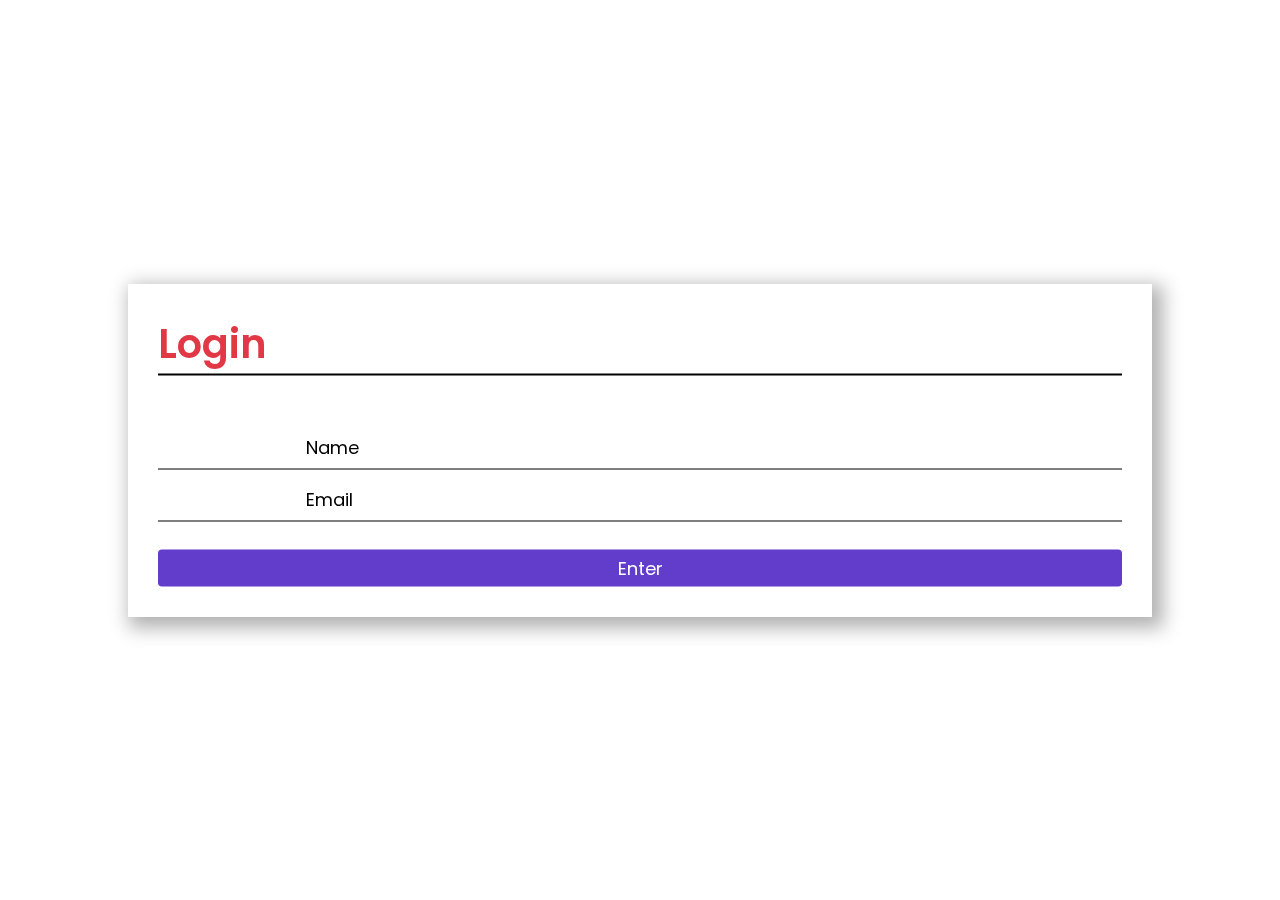
<file: index.html>
<!DOCTYPE html>
<html lang="en">

    <head>
        <meta charset="UTF-8">
        <meta name="viewport" content="width=device-width, initial-scale=1.0">
        <title>Document</title>
        <link rel="preconnect" href="https://fonts.gstatic.com">
        <link href="https://fonts.googleapis.com/css2?family=Poppins:wght@300;400;600&display=swap" rel="stylesheet">
        <link rel="stylesheet" href="Styles/loginstyle.css">


        <!-- font awesome -->
        <link rel="stylesheet" href="https://cdnjs.cloudflare.com/ajax/libs/font-awesome/5.15.2/css/all.min.css"
            integrity="sha512-HK5fgLBL+xu6dm/Ii3z4xhlSUyZgTT9tuc/hSrtw6uzJOvgRr2a9jyxxT1ely+B+xFAmJKVSTbpM/CuL7qxO8w=="
            crossorigin="anonymous" />

    </head>

    <body>
        <iframe name="hidden_iframe" id="hidden_iframe" style="display:none;"
            onload="if(submitted) {window.location='preference.html';}"></iframe>
        <div class="login_box">
            <h1>Login</h1>
            <form
                action="https://docs.google.com/forms/u/1/d/e/1FAIpQLScjC5EKQIV19D1jtMFWb5-7cfyIsksukEEAVBtJFAqrx7B4cQ/formResponse"
                method="post" target="hidden_iframe" onsubmit="return validateForm(); ">
                <div class="textbox">
                    <i class="fa fa-user" aria-hidden="true"></i>

                    <input type="text" placeholder="Name" id="name" name='entry.1428372542' required autocomplete="off">
                </div>
                <div class="textbox">
                    <i class="fa fa-envelope" aria-hidden="true"></i>

                    <input type="email" placeholder="Email" id="email" name="entry.1181534084" required
                        autocomplete="off">
                </div>
                <input type="submit" class="btn" value="Enter">
            </form>

        </div>











        <!-- NNNNNNNNNNNNNNNNNNNNNNNNNNNNNNNNNNNNNNNNNNNNNNNNNNN -->
        <script type="text/javascript">
            function validateName() {
                var name = document.getElementById('name').value;
                if (name.length == 0) {
                    alert("Name can't be blank");
                    return false;

                }
                if (!name.match(/^[a-zA-Z]{3,}(?: [a-zA-Z]+){0,2}$/)) {
                    alert("Please enter your correct name"); //Validation Message
                    return false;
                }
                return true;
            }



            function validateEmail() {

                var email = document.getElementById('email').value;
                if (email.length == 0) {
                    alert("Email can't be blank"); //Validation Message
                    return false;

                }

                if (!email.match(/^[A-Za-z\._\-[0-9]*[@][A-Za-z]*[\.][a-z]{2,4}$/)) {
                    alert("Please enter a correct email address"); //Validation Message
                    return false;

                }

                return true;

            }


            function validateForm() {
                if (!validateName() || !validateEmail()) {

                    alert("Form not submitted"); //Validation Message
                    return false;
                } else {
                    sessionStorage.setItem('name', document.querySelector('#name').value)
                    sessionStorage.setItem('email', document.querySelector('#email').value)
                    submitted = true;
                    return true;
                }

            }
        </script>
    </body>

</html>
</file>
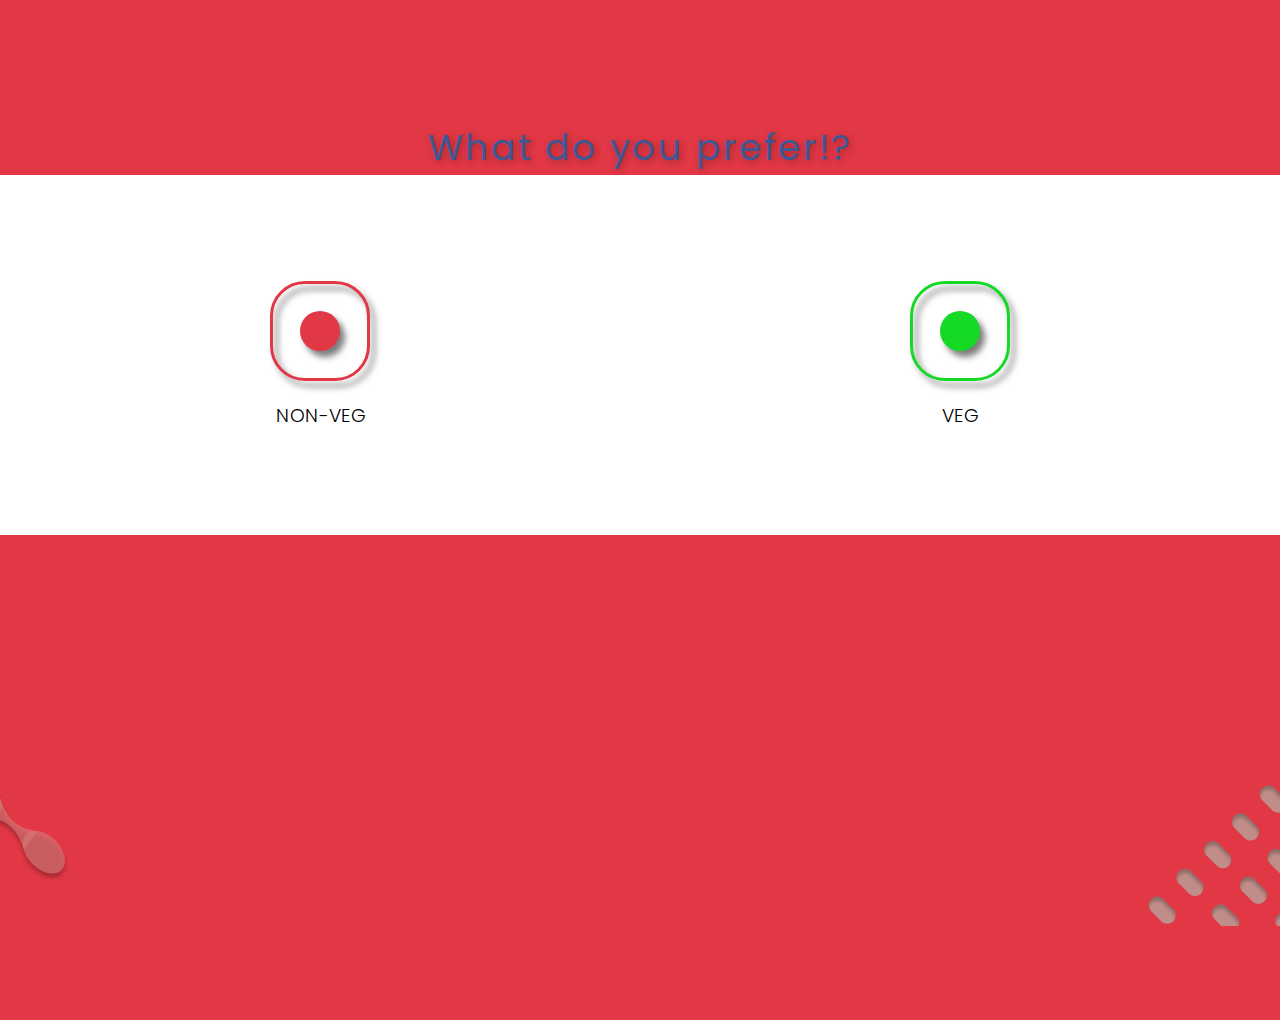
<file: preference.html>
<!DOCTYPE html>
<html lang="en">

    <head>
        <meta charset="UTF-8">
        <meta name="viewport" content="width=device-width, initial-scale=1.0">
        <title>Document</title>
        <link rel="preconnect" href="https://fonts.gstatic.com">
        <link href="https://fonts.googleapis.com/css2?family=Poppins:wght@300;400;600&display=swap" rel="stylesheet">
        <link rel="stylesheet" href="Styles/preferencestyle.css">
    </head>

    <body>
        <h2 class="heading">What do you prefer!?</h2>
        <div class="preference_box">
            <div class="non_veg_container">
                <a class="non_veg_box" href='home.html' onclick="nonvegclicked()">
                    <div class="non_veg_circle"></div>
                </a>
                <h3 class='non_veg_subtitle'>NON-VEG</h3>
            </div>
            <div class="veg_container">
                <a class="veg_box" href='home.html' onclick="vegclicked()">
                    <div class="veg_circle"></div>
                </a>
                <h3 class='veg_subtitle'>VEG</h3>
            </div>
        </div>
        <div class="pattern_prop">
            <img src="Images/Pattern.png" alt="">
        </div>
        <div class="spoon_prop">
            <img src="Images/Spoon.png" alt="">
        </div>
        <script src="preference.js"></script>
    </body>

</html>
</file>
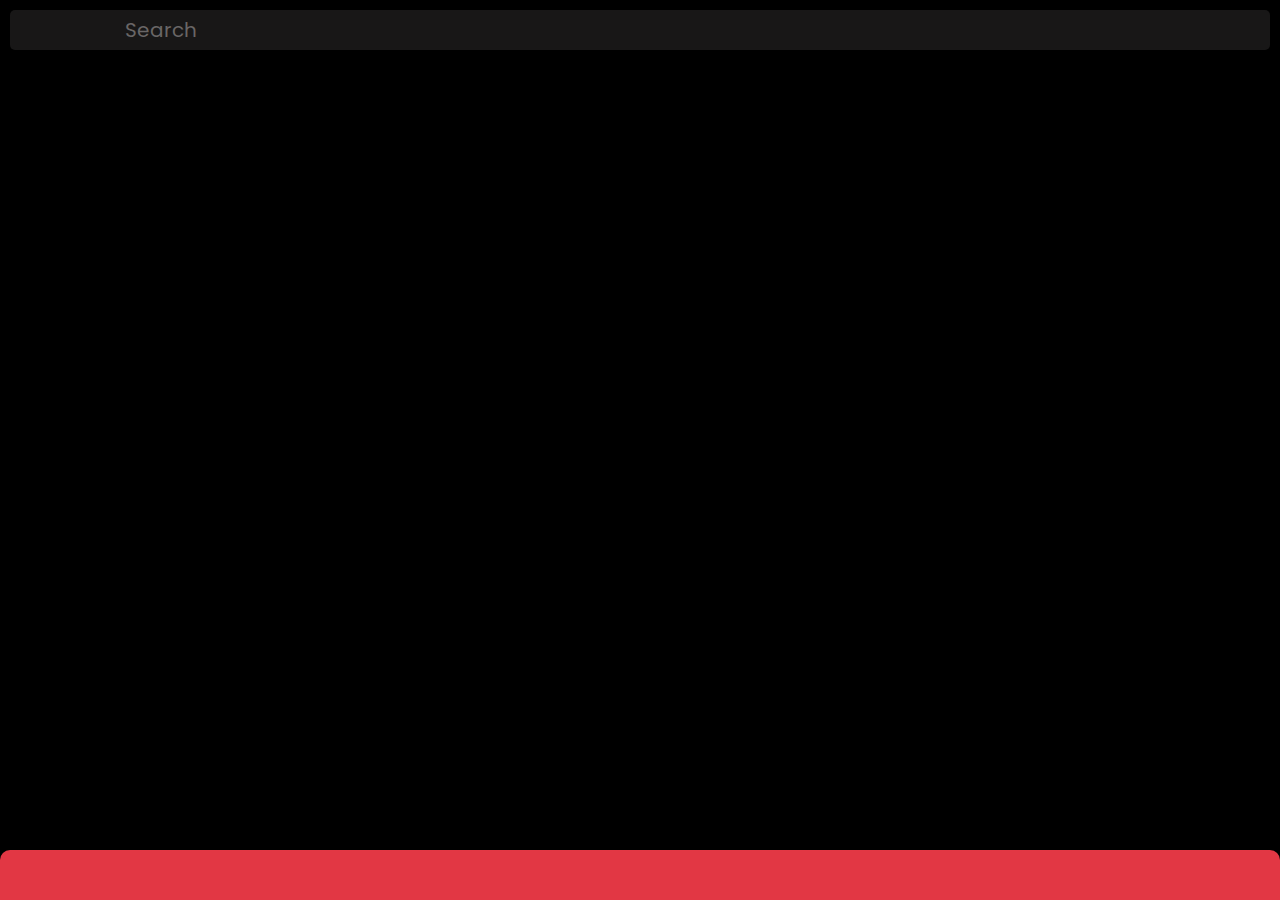
<file: search.html>
<!DOCTYPE html>
<html lang="en">

    <head>
        <meta charset="UTF-8">
        <meta name="viewport" content="width=device-width, initial-scale=1.0">
        <title>Document</title>
        <link rel="preconnect" href="https://fonts.gstatic.com">
        <link href="https://fonts.googleapis.com/css2?family=Poppins:wght@300;400;600&display=swap" rel="stylesheet">
        <link rel="stylesheet" href="Styles/searchstyle.css">


        <!-- font awesome -->
        <link rel="stylesheet" href="https://cdnjs.cloudflare.com/ajax/libs/font-awesome/5.15.2/css/all.min.css"
            integrity="sha512-HK5fgLBL+xu6dm/Ii3z4xhlSUyZgTT9tuc/hSrtw6uzJOvgRr2a9jyxxT1ely+B+xFAmJKVSTbpM/CuL7qxO8w=="
            crossorigin="anonymous" />

    </head>

    <body>
        <div class="search_box_container">
            <div class="search_icon">
                <i class="fa fa-search" aria-hidden="true"></i>
            </div>
            <input type="text" class="search_box" onkeypress="clickPress(event)" placeholder="Search">
            <div class=" close_icon" onclick="clearresults()">
                <i class="fa fa-times" aria-hidden="true"></i>
            </div>
        </div>
        <div class="result_box">
        </div>

        <div class="menu_bar">
            <div class="explore_link_container">
                <a href="home.html"><i class="far fa-compass"></i></a>
            </div>
            <div class="search_link_container">
                <a href="search.html"><i class="fas fa-search"></i></a>
            </div>
        </div>
        <script src='search.js'></script>
    </body>

</html>
</file>
<file: Styles/loginstyle.css>
*,
*::after,
*::before {
  margin: 0;
  padding: 0;
  -webkit-box-sizing: border-box;
          box-sizing: border-box;
}

*:focus {
  border: none;
  outline: none;
}

body {
  min-height: 100vh;
  background: url("https://images.unsplash.com/photo-1497034825429-c343d7c6a68f?ixlib=rb-1.2.1&ixid=MXwxMjA3fDB8MHxwaG90by1wYWdlfHx8fGVufDB8fHw%3D&auto=format&fit=crop&w=334&q=80");
  background-repeat: no-repeat;
  background-position: center;
  background-size: cover;
  -webkit-backdrop-filter: blur(2px);
          backdrop-filter: blur(2px);
  width: 100vw;
  overflow-x: hidden !important;
}

.login_box {
  width: 80%;
  position: absolute;
  top: 50%;
  left: 50%;
  -webkit-transform: translate(-50%, -50%);
          transform: translate(-50%, -50%);
  color: #fff;
  padding: 30px;
  box-shadow: 6px 6px 18px 5px rgba(0, 0, 0, 0.31);
  -webkit-box-shadow: 6px 6px 18px 5px rgba(0, 0, 0, 0.31);
  -moz-box-shadow: 6px 6px 18px 5px rgba(0, 0, 0, 0.31);
  background-color: rgba(255, 255, 255, 0.055);
}

.login_box h1 {
  color: #E23744;
  font-size: 40px;
  border-bottom: 2px solid black;
  margin-bottom: 50px;
  font-family: "Poppins", sans-serif;
  font-weight: 600;
}

.login_box .textbox {
  display: -webkit-box;
  display: -ms-flexbox;
  display: flex;
  -webkit-box-pack: center;
      -ms-flex-pack: center;
          justify-content: center;
  -webkit-box-align: center;
      -ms-flex-align: center;
          align-items: center;
  width: 100%;
  overflow: hidden;
  font-size: 18px;
  padding: 8px 0;
  margin: 8px 0;
  border-bottom: 1px solid black;
}

.login_box .textbox i {
  text-align: center;
  width: 10%;
  color: #3D5894;
}

.login_box .textbox input {
  border: none;
  outline: none;
  background: none;
  color: black;
  font-size: 18px;
  font-weight: 400;
  font-family: "Poppins", sans-serif;
  width: 80%;
  margin: 0 10px;
}

.login_box .textbox input::-webkit-input-placeholder {
  color: black;
  text-indent: 3px;
}

.login_box .textbox input:-ms-input-placeholder {
  color: black;
  text-indent: 3px;
}

.login_box .textbox input::-ms-input-placeholder {
  color: black;
  text-indent: 3px;
}

.login_box .textbox input::placeholder {
  color: black;
  text-indent: 3px;
}

.login_box .btn {
  width: 100%;
  background-color: #623DCC;
  color: white;
  padding: 5px;
  text-align: center;
  font-size: 18px;
  font-family: "Poppins", sans-serif;
  outline: none;
  border: none;
  border-radius: 4px;
  margin: 20px 0 0 0;
  cursor: pointer;
}
/*# sourceMappingURL=loginstyle.css.map */
</file>
<file: Styles/preferencestyle.css>
*,
*::after,
*::before {
  margin: 0;
  padding: 0;
  -webkit-box-sizing: border-box;
          box-sizing: border-box;
}

*:focus {
  border: none;
  outline: none;
}

html {
  height: -webkit-fill-available;
}

body {
  background-color: #E23744;
  height: 100vh;
  overflow: hidden;
  max-height: 100vh;
  min-height: -webkit-fill-available;
}

.heading {
  color: #3D5894;
  font-size: 36px;
  font-family: "Poppins", sans-serif;
  font-weight: 400;
  text-shadow: 2px 2px 7px rgba(22, 10, 10, 0.322);
  width: 100%;
  display: -webkit-box;
  display: -ms-flexbox;
  display: flex;
  -webkit-box-pack: center;
      -ms-flex-pack: center;
          justify-content: center;
  -webkit-box-align: center;
      -ms-flex-align: center;
          align-items: center;
  margin-top: 120px;
  letter-spacing: 2px;
  padding: 0 20px;
}

.preference_box {
  width: 100%;
  height: 40vh;
  background: white;
  display: -webkit-box;
  display: -ms-flexbox;
  display: flex;
  -webkit-box-align: center;
      -ms-flex-align: center;
          align-items: center;
  -webkit-box-pack: center;
      -ms-flex-pack: center;
          justify-content: center;
}

.preference_box .non_veg_container {
  background-color: white;
  width: 50%;
  height: 100%;
  display: -webkit-box;
  display: -ms-flexbox;
  display: flex;
  -webkit-box-pack: center;
      -ms-flex-pack: center;
          justify-content: center;
  -webkit-box-align: center;
      -ms-flex-align: center;
          align-items: center;
  -webkit-box-orient: vertical;
  -webkit-box-direction: normal;
      -ms-flex-direction: column;
          flex-direction: column;
}

.preference_box .non_veg_container .non_veg_box {
  width: 100px;
  height: 100px;
  border: 3px #E23744 solid;
  border-radius: 35px;
  display: -webkit-box;
  display: -ms-flexbox;
  display: flex;
  -webkit-box-pack: center;
      -ms-flex-pack: center;
          justify-content: center;
  -webkit-box-align: center;
      -ms-flex-align: center;
          align-items: center;
  -webkit-filter: drop-shadow(5px 6px 3px rgba(0, 0, 0, 0.514));
          filter: drop-shadow(5px 6px 3px rgba(0, 0, 0, 0.514));
}

.preference_box .non_veg_container .non_veg_box:hover {
  -webkit-filter: drop-shadow(2px 2px 3px rgba(0, 0, 0, 0.514));
          filter: drop-shadow(2px 2px 3px rgba(0, 0, 0, 0.514));
  cursor: pointer;
  -webkit-transition: .2s ease;
  transition: .2s ease;
  width: 105px;
}

.preference_box .non_veg_container .non_veg_box .non_veg_circle {
  background-color: #E23744;
  border-radius: 50%;
  width: 40px;
  height: 40px;
}

.preference_box .non_veg_container .non_veg_subtitle {
  margin-top: 20px;
  font-family: "Poppins", sans-serif;
  font-weight: 300;
}

.preference_box .veg_container {
  background-color: white;
  width: 50%;
  height: 100%;
  display: -webkit-box;
  display: -ms-flexbox;
  display: flex;
  -webkit-box-pack: center;
      -ms-flex-pack: center;
          justify-content: center;
  -webkit-box-align: center;
      -ms-flex-align: center;
          align-items: center;
  -webkit-box-orient: vertical;
  -webkit-box-direction: normal;
      -ms-flex-direction: column;
          flex-direction: column;
}

.preference_box .veg_container .veg_box {
  width: 100px;
  height: 100px;
  border: 3px #15DA25 solid;
  border-radius: 35px;
  display: -webkit-box;
  display: -ms-flexbox;
  display: flex;
  -webkit-box-pack: center;
      -ms-flex-pack: center;
          justify-content: center;
  -webkit-box-align: center;
      -ms-flex-align: center;
          align-items: center;
  -webkit-filter: drop-shadow(5px 6px 3px rgba(0, 0, 0, 0.514));
          filter: drop-shadow(5px 6px 3px rgba(0, 0, 0, 0.514));
}

.preference_box .veg_container .veg_box:hover {
  -webkit-filter: drop-shadow(2px 2px 3px rgba(0, 0, 0, 0.514));
          filter: drop-shadow(2px 2px 3px rgba(0, 0, 0, 0.514));
  cursor: pointer;
  -webkit-transition: .2s ease;
  transition: .2s ease;
  width: 105px;
}

.preference_box .veg_container .veg_box .veg_circle {
  background-color: #15DA25;
  border-radius: 50%;
  width: 40px;
  height: 40px;
}

.preference_box .veg_container .veg_subtitle {
  margin-top: 20px;
  font-family: "Poppins", sans-serif;
  font-weight: 300;
}

.non_veg_box:hover,
.veg_box:hover {
  cursor: pointer;
  width: 120px;
}

.pattern_prop {
  position: fixed;
  right: 0;
  bottom: -30px;
  overflow: hidden;
}

.spoon_prop {
  position: fixed;
  bottom: 10px;
  left: 0;
  overflow: hidden;
}
/*# sourceMappingURL=preferencestyle.css.map */
</file>
<file: Styles/searchstyle.css>
*,
*::after,
*::before {
  margin: 0;
  padding: 0;
  -webkit-box-sizing: border-box;
          box-sizing: border-box;
}

*:focus {
  border: none;
  outline: none;
}

html {
  height: -webkit-fill-available;
}

body {
  min-height: 100vh;
  min-height: -webkit-fill-available;
  background: black;
  width: 100vw;
  overflow-x: hidden !important;
}

.search_box_container {
  width: 100%;
  display: -webkit-box;
  display: -ms-flexbox;
  display: flex;
  -webkit-box-pack: center;
      -ms-flex-pack: center;
          justify-content: center;
  -webkit-box-align: center;
      -ms-flex-align: center;
          align-items: center;
  background: black;
  padding: 10px;
  position: relative;
}

.fa-search,
.fa-times {
  color: #383737;
  font-size: 22px;
}

.fa-times {
  opacity: 0;
}

.search_icon,
.close_icon {
  border: none;
  outline: none;
  -webkit-box-align: center;
      -ms-flex-align: center;
          align-items: center;
  display: -webkit-box;
  display: -ms-flexbox;
  display: flex;
  -webkit-box-pack: center;
      -ms-flex-pack: center;
          justify-content: center;
  width: 9%;
  height: 40px;
  background: #181717;
}

.search_icon {
  border-radius: 5px 0px 0px 5px;
}

.close_icon {
  border-radius: 0px 5px 5px 0px;
}

.search_box::-webkit-input-placeholder {
  color: #696666;
  text-indent: 2px;
}

.search_box:-ms-input-placeholder {
  color: #696666;
  text-indent: 2px;
}

.search_box::-ms-input-placeholder {
  color: #696666;
  text-indent: 2px;
}

.search_box::placeholder {
  color: #696666;
  text-indent: 2px;
}

.search_box {
  width: 92%;
  height: 40px;
  border: none;
  outline: none;
  padding: 5px 10px;
  font-family: "Poppins", sans-serif;
  text-transform: capitalize;
  font-size: 20px;
  font-weight: 400;
  color: #b1a9a9;
  background: #181717;
}

.result_box {
  height: auto;
}

.result {
  border-radius: 10px;
  width: 90%;
  margin: 10px auto;
  padding: 10px;
  height: 100px;
  background: #424141;
  display: -webkit-box;
  display: -ms-flexbox;
  display: flex;
  -webkit-box-pack: start;
      -ms-flex-pack: start;
          justify-content: start;
  -webkit-box-align: center;
      -ms-flex-align: center;
          align-items: center;
}

.result .result_image {
  width: 80px;
  height: 80px;
}

.result .result_image img {
  height: 100%;
  border-radius: 10px;
  opacity: .8;
  width: 100%;
  -o-object-fit: cover;
     object-fit: cover;
}

.result .result_label {
  margin-left: 20px;
}

.result .result_label .result_label_text {
  font-family: "Poppins", sans-serif;
  font-weight: 400;
  font-size: 14px;
  color: #d4cfcf;
  text-transform: capitalize;
}

.result .result_label .calories,
.result .result_label .yield {
  font-size: 14px;
  font-weight: 300;
  font-family: "Poppins", sans-serif;
  color: #a19f9f;
}

.result {
  -webkit-animation: resultanimation ease .4s;
          animation: resultanimation ease .4s;
  -webkit-animation-iteration-count: 1;
          animation-iteration-count: 1;
  -webkit-transform-origin: 50% 50%;
          transform-origin: 50% 50%;
  -webkit-animation-fill-mode: forwards;
          animation-fill-mode: forwards;
}

@-webkit-keyframes resultanimation {
  0% {
    opacity: 0;
    -webkit-transform: translate(0px, -25px);
            transform: translate(0px, -25px);
  }
  100% {
    opacity: 1;
    -webkit-transform: translate(0px, 0px);
            transform: translate(0px, 0px);
  }
}

@keyframes resultanimation {
  0% {
    opacity: 0;
    -webkit-transform: translate(0px, -25px);
            transform: translate(0px, -25px);
  }
  100% {
    opacity: 1;
    -webkit-transform: translate(0px, 0px);
            transform: translate(0px, 0px);
  }
}

.menu_bar {
  position: fixed;
  bottom: 0px;
  left: 0px;
  width: 100%;
  height: 50px;
  background: #E23744;
  display: -webkit-box;
  display: -ms-flexbox;
  display: flex;
  -webkit-box-pack: center;
      -ms-flex-pack: center;
          justify-content: center;
  -webkit-box-align: center;
      -ms-flex-align: center;
          align-items: center;
  border-radius: 10px 10px 0px 0px;
  -webkit-transition: bottom 0.3s ease;
  transition: bottom 0.3s ease;
}

.menu_bar .search_link_container,
.menu_bar .explore_link_container {
  width: 50%;
  height: 100%;
  display: -webkit-box;
  display: -ms-flexbox;
  display: flex;
  -webkit-box-align: center;
      -ms-flex-align: center;
          align-items: center;
  -webkit-box-pack: center;
      -ms-flex-pack: center;
          justify-content: center;
}

.menu_bar .fa-compass,
.menu_bar .fa-search {
  color: #fff;
  font-size: 32px;
}
/*# sourceMappingURL=searchstyle.css.map */
</file>
